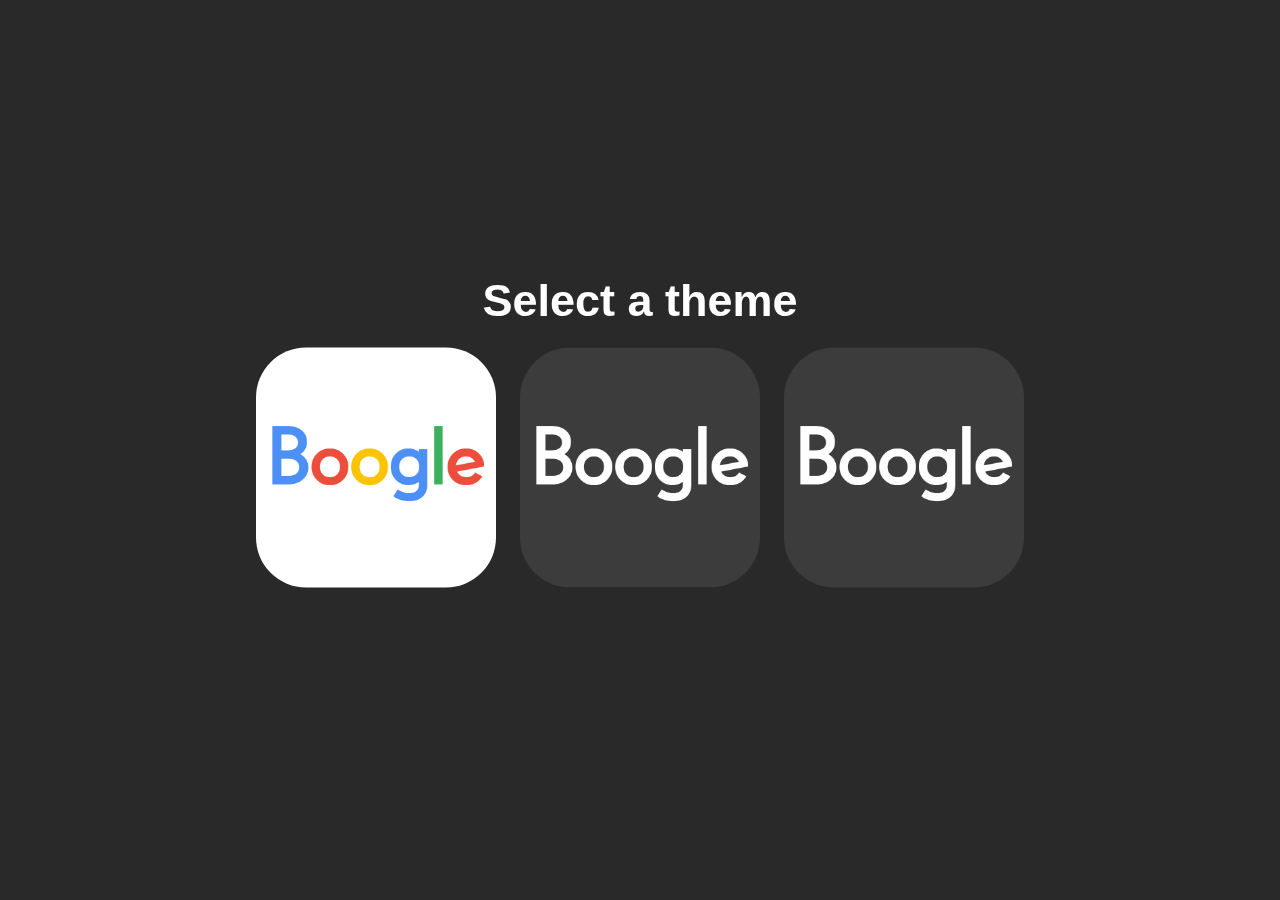
<file: themes.html>
<!DOCTYPE html>
<html>

<head>
    <title>Themes - Boogle</title>
    <link rel="icon" type="shortcut icon" href="https://butterdogco.github.io/Boogle-2.0/img/boogle_square.png">
    <meta name="description" content="boogle theme select">
    <meta name="keywords"
        content="butterdog, butterdogco, butter dog co, bdog, bdogco, butterdogco.github.io, butterdogco.com, butterflix, bulu, buttertube, boogle, boogle search, boogle search engine, epic search engine, google rip off">
    <meta name="author" content="ButterDogCo">
    <meta name="viewport" content="width=device-width, initial-scale=1.0">
    <style>
        @keyframes fadeIn {
            0% {
                opacity: 0;
            }

            100% {
                opacity: 1;
            }
        }

        body {
            background-color: rgb(41, 41, 41);
            color: white;
            font-weight: bold;
            font-family: 'Roboto', sans-serif;
            animation: fadeIn 0.5s ease;
        }

        center {
            position: fixed;
            transform: translate(-50%, -50%);
            top: 50%;
            left: 50%;
            width: 100vw;
            height: 25vh;
        }

        a {
            padding: 20px;
            font-size: 20px;
            text-decoration: none;
            color: inherit;
            background-color: rgb(80, 80, 80);
            border-radius: 12px;
            width: 100px;
            height: 100px;
            margin-left: 10px;
            margin-right: 10px;
            transition: 0.2s ease;
        }

        a:hover {
            background-color: rgb(100, 100, 100);
        }

        h1 {
            font-size: 5vh;
            position: fixed;
            transform: translate(-50%, -50%);
            top: -30%;
            left: 50%;

        }

        .theme {
            width: 240px;
            border-radius: 50px;
            height: 240px;
            background-color: rgb(60, 60, 60);
            margin: 10px;
            display: inline-flex;
            cursor: pointer;
            transition: 0.4s ease;
        }

        .theme:hover {
            filter: brightness(80%);
            width: 320px;
        }

        .theme img {
            width: 90%;
            height: 90%;
            padding: 5%;
            object-fit: contain;
        }

        #light {
            background-color: white;
        }

        #blue {
            background-image: url('https://beta.icloud.com/system/icloud.com/current/static/wallpaper.webp');
            background-size: 210%;
            background-position: center;
            background-repeat: no-repeat;
        }

        #dark {
            
        }
    </style>
</head>

<body>
    <center>
        <h1>Select a theme</h1>
        <div class="theme" id="light" onclick="light()">
            <img src="https://butterdogco.github.io/Boogle-2.0/img/boogle.png">
        </div>
        <div class="theme" id="blue" onclick="blue()">
            <img src="https://butterdogco.github.io/Boogle-2.0/img/boogle-dark.png">
        </div>
        <div class="theme" id="dark" onclick="dark()">
            <img src="https://butterdogco.github.io/Boogle-2.0/img/boogle-dark.png">
        </div>
    </center>

    <script>
        function light() {
            window.location.href = "https://butterdogco.github.io/Boogle-2.0"
        }

        function blue() {
            window.location.href = "https://butterdogco.github.io/Boogle-2.0/blue"
        }

        function dark() {
            window.location.href = "https://butterdogco.github.io/Boogle-2.0/dark"
        }

    </script>
</body>

</html>
<!-- The FitnessGram Pacer Test is a multistage aerobic capacity test that progressively gets more difficult as it continues. Students begin at the starting line. Once the test begins, the running speed starts slowly, but gets faster each minute after you hear the signal (beep). A single lap (length of the basketball court), should be completed when you hear this signal (ding). The second time you fail to complete a lap before the sound, your test is over. -->
</file>
